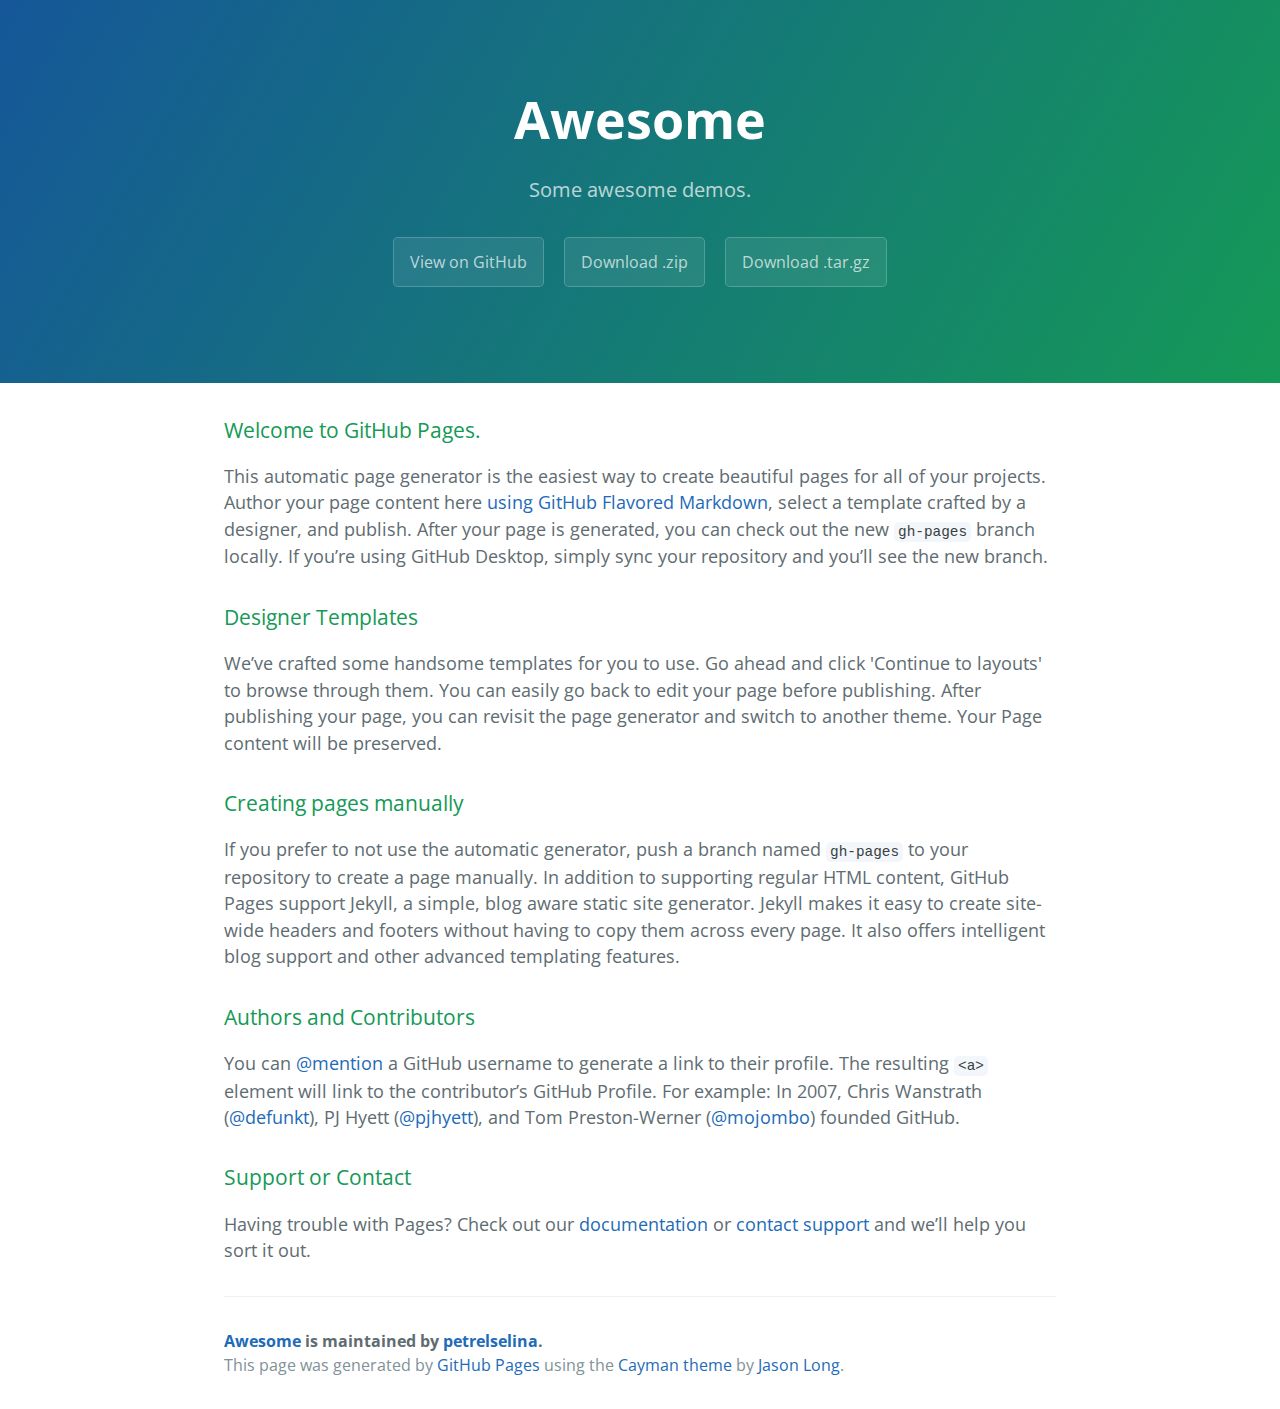
<file: index.html>
<!DOCTYPE html>
<html lang="en-us">
  <head>
    <meta charset="UTF-8">
    <title>Awesome by petrelselina</title>
    <meta name="viewport" content="width=device-width, initial-scale=1">
    <link rel="stylesheet" type="text/css" href="stylesheets/normalize.css" media="screen">
    <link href='https://fonts.googleapis.com/css?family=Open+Sans:400,700' rel='stylesheet' type='text/css'>
    <link rel="stylesheet" type="text/css" href="stylesheets/stylesheet.css" media="screen">
    <link rel="stylesheet" type="text/css" href="stylesheets/github-light.css" media="screen">
  </head>
  <body>
    <section class="page-header">
      <h1 class="project-name">Awesome</h1>
      <h2 class="project-tagline">Some awesome demos.</h2>
      <a href="https://github.com/petrelselina/awesome" class="btn">View on GitHub</a>
      <a href="https://github.com/petrelselina/awesome/zipball/master" class="btn">Download .zip</a>
      <a href="https://github.com/petrelselina/awesome/tarball/master" class="btn">Download .tar.gz</a>
    </section>

    <section class="main-content">
      <h3>
<a id="welcome-to-github-pages" class="anchor" href="#welcome-to-github-pages" aria-hidden="true"><span aria-hidden="true" class="octicon octicon-link"></span></a>Welcome to GitHub Pages.</h3>

<p>This automatic page generator is the easiest way to create beautiful pages for all of your projects. Author your page content here <a href="https://guides.github.com/features/mastering-markdown/">using GitHub Flavored Markdown</a>, select a template crafted by a designer, and publish. After your page is generated, you can check out the new <code>gh-pages</code> branch locally. If you’re using GitHub Desktop, simply sync your repository and you’ll see the new branch.</p>

<h3>
<a id="designer-templates" class="anchor" href="#designer-templates" aria-hidden="true"><span aria-hidden="true" class="octicon octicon-link"></span></a>Designer Templates</h3>

<p>We’ve crafted some handsome templates for you to use. Go ahead and click 'Continue to layouts' to browse through them. You can easily go back to edit your page before publishing. After publishing your page, you can revisit the page generator and switch to another theme. Your Page content will be preserved.</p>

<h3>
<a id="creating-pages-manually" class="anchor" href="#creating-pages-manually" aria-hidden="true"><span aria-hidden="true" class="octicon octicon-link"></span></a>Creating pages manually</h3>

<p>If you prefer to not use the automatic generator, push a branch named <code>gh-pages</code> to your repository to create a page manually. In addition to supporting regular HTML content, GitHub Pages support Jekyll, a simple, blog aware static site generator. Jekyll makes it easy to create site-wide headers and footers without having to copy them across every page. It also offers intelligent blog support and other advanced templating features.</p>

<h3>
<a id="authors-and-contributors" class="anchor" href="#authors-and-contributors" aria-hidden="true"><span aria-hidden="true" class="octicon octicon-link"></span></a>Authors and Contributors</h3>

<p>You can <a href="https://help.github.com/articles/basic-writing-and-formatting-syntax/#mentioning-users-and-teams" class="user-mention">@mention</a> a GitHub username to generate a link to their profile. The resulting <code>&lt;a&gt;</code> element will link to the contributor’s GitHub Profile. For example: In 2007, Chris Wanstrath (<a href="https://github.com/defunkt" class="user-mention">@defunkt</a>), PJ Hyett (<a href="https://github.com/pjhyett" class="user-mention">@pjhyett</a>), and Tom Preston-Werner (<a href="https://github.com/mojombo" class="user-mention">@mojombo</a>) founded GitHub.</p>

<h3>
<a id="support-or-contact" class="anchor" href="#support-or-contact" aria-hidden="true"><span aria-hidden="true" class="octicon octicon-link"></span></a>Support or Contact</h3>

<p>Having trouble with Pages? Check out our <a href="https://help.github.com/pages">documentation</a> or <a href="https://github.com/contact">contact support</a> and we’ll help you sort it out.</p>

      <footer class="site-footer">
        <span class="site-footer-owner"><a href="https://github.com/petrelselina/awesome">Awesome</a> is maintained by <a href="https://github.com/petrelselina">petrelselina</a>.</span>

        <span class="site-footer-credits">This page was generated by <a href="https://pages.github.com">GitHub Pages</a> using the <a href="https://github.com/jasonlong/cayman-theme">Cayman theme</a> by <a href="https://twitter.com/jasonlong">Jason Long</a>.</span>
      </footer>

    </section>

  
  </body>
</html>
</file>
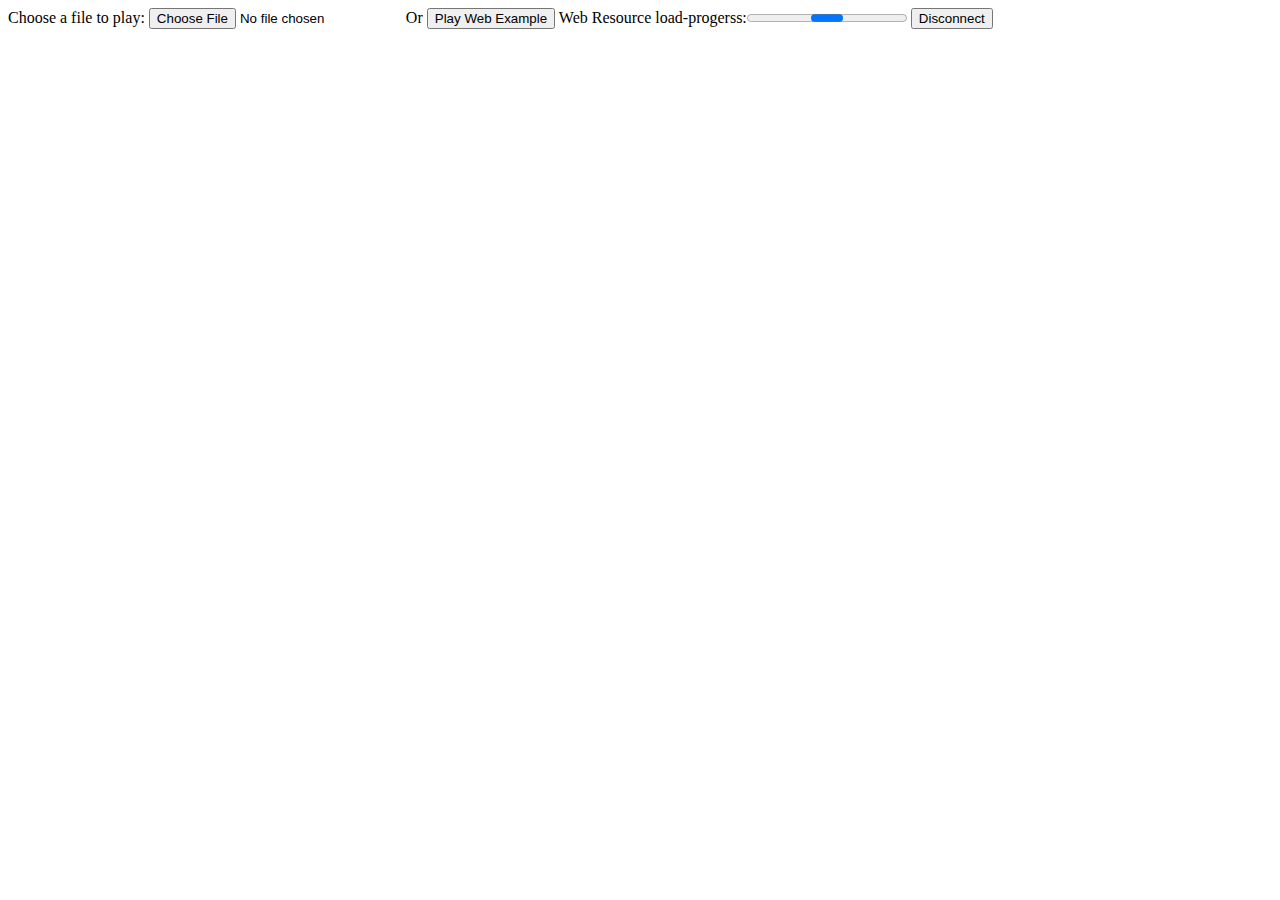
<file: Demos/audio_analyzer/index.html>
<!DOCTYPE html>
<html lang="en">
<head>
    <meta charset="UTF-8">
    <title></title>
    <style>
        .level{
            width: 8px;
            height: 300px;
            transform: translateX(300px);
            display: block;
        }
        .head{
            width: 8px;
            height: 5px;
            margin-bottom: 5px;
            transition: all linear 0.2s;
            display: block;
        }
        .levelWrapper{
            width: 8px;
            margin-left: 2px;
            height: 320px;
            display: inline-block;
        }
        #stage{
            height: 315px;
            overflow: hidden;
            position: relative;
            display: block;
            flex-wrap: wrap-reverse;
        }
    </style>
</head>
<body>
<div class="control-container">
    <label>Choose a file to play:</label>
    <input type="file" id="localRes"/>
    <label>Or</label>
    <button onclick="ctx.initWebResource()">Play Web Example</button>
    <label>Web Resource load-progerss:</label><progress id="progress"></progress>
    <button onclick="ctx.disconnect()">Disconnect</button>
</div>
<div id="stage"></div>
<script src="app.js"></script>
</body>
</html>
</file>
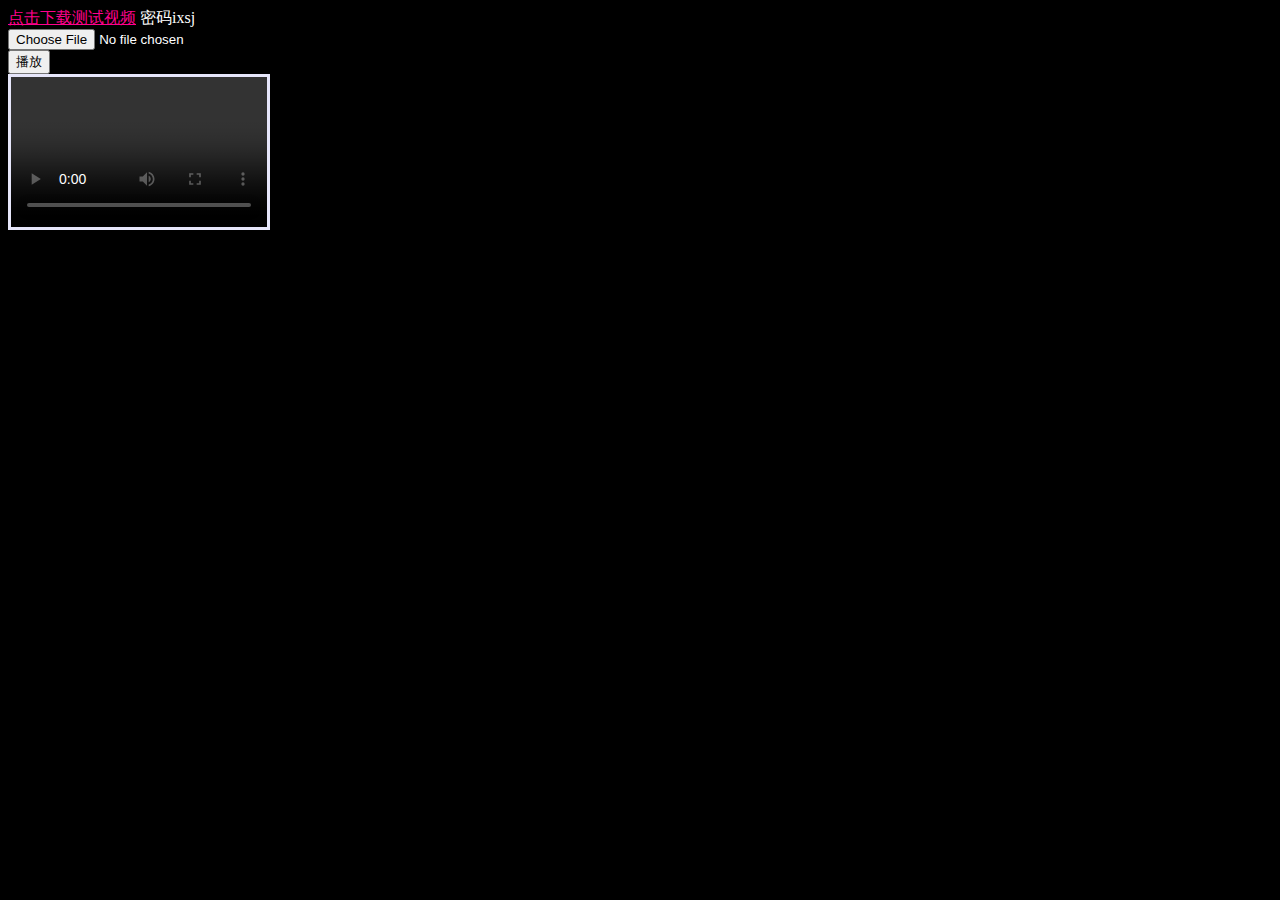
<file: Demos/char_video.html>
<!DOCTYPE html>
<html>
<head lang="en">
    <meta charset="UTF-8">
    <meta name="viewport" content="width=device-width, initial-scale=1, maximum-scale=1, user-scalable=no"/>
    <title>Char Video</title>
    <style>
        html, body {
            width: 100%;
            background-color: black;
            color: white;
        }

        video {
            border: solid lavender;
            margin: auto;
            position: relative;
            top: 0;
            left: 0;
            width: 20%;
        }

        #stage {
            margin: auto;
            position: absolute;
            top: 0;
            left: 20%;
            right: 0;
            width: 80%;
            font-family: Courier New;
            font-size: 14px;
            line-height: 9px;
            color: #ff008d;
        }

        #stage img {
            width: 100%;
            height: 100%;
        }
        a{
            color: #ff008d;
        }
    </style>
    <script src="res/pic_to_chars.js"></script>
</head>
<body>
<a href="http://pan.baidu.com/s/1qWW5mhA" target="_blank">点击下载测试视频</a>&nbsp;密码ixsj<br>
<input type="file" id="file">
<br>
<button id="play" type="button" onclick="play()">播放</button>
<br>
<video controls="controls">

</video>
<!--<div id="stage"></div>-->
<pre id="stage"></pre>
<script type="text/javascript">
    var interval, video = document.getElementsByTagName("video")[0],
            stage = document.getElementById("stage"),
            canvas = document.createElement("canvas"),
            captureImage = function () {
                var ctx;
                canvas.width = video.videoWidth;
                canvas.height = video.videoHeight;
                if (canvas.width) {
                    ctx = canvas.getContext('2d');
                    ctx.clearRect(0, 0, canvas.width, canvas.height);
                    ctx.drawImage(video, 0, 0, canvas.width, canvas.height);
                    stage.innerText = toChars(ctx, canvas.width, canvas.height, 100);
                }
            },
            beginCapture = function () {
                endCapture();
                interval = setInterval(function () {
                    captureImage(1)
                }, 100);
            },
            endCapture = function () {
                if (interval) {
                    clearInterval(interval);
                }
            },
            play = function () {
                var file = document.getElementById('file').files[0];
                var url = URL.createObjectURL(file);
                if (!file) {
                    alert("请先选择文件");
                }
                console.log(url);
                video.src = url;
                video.play();
            };
    video.addEventListener("play", beginCapture);
    video.addEventListener("pause", endCapture);
    video.addEventListener("ended", endCapture);
    video.addEventListener("playing", beginCapture);
</script>

</body>
</html>
</file>
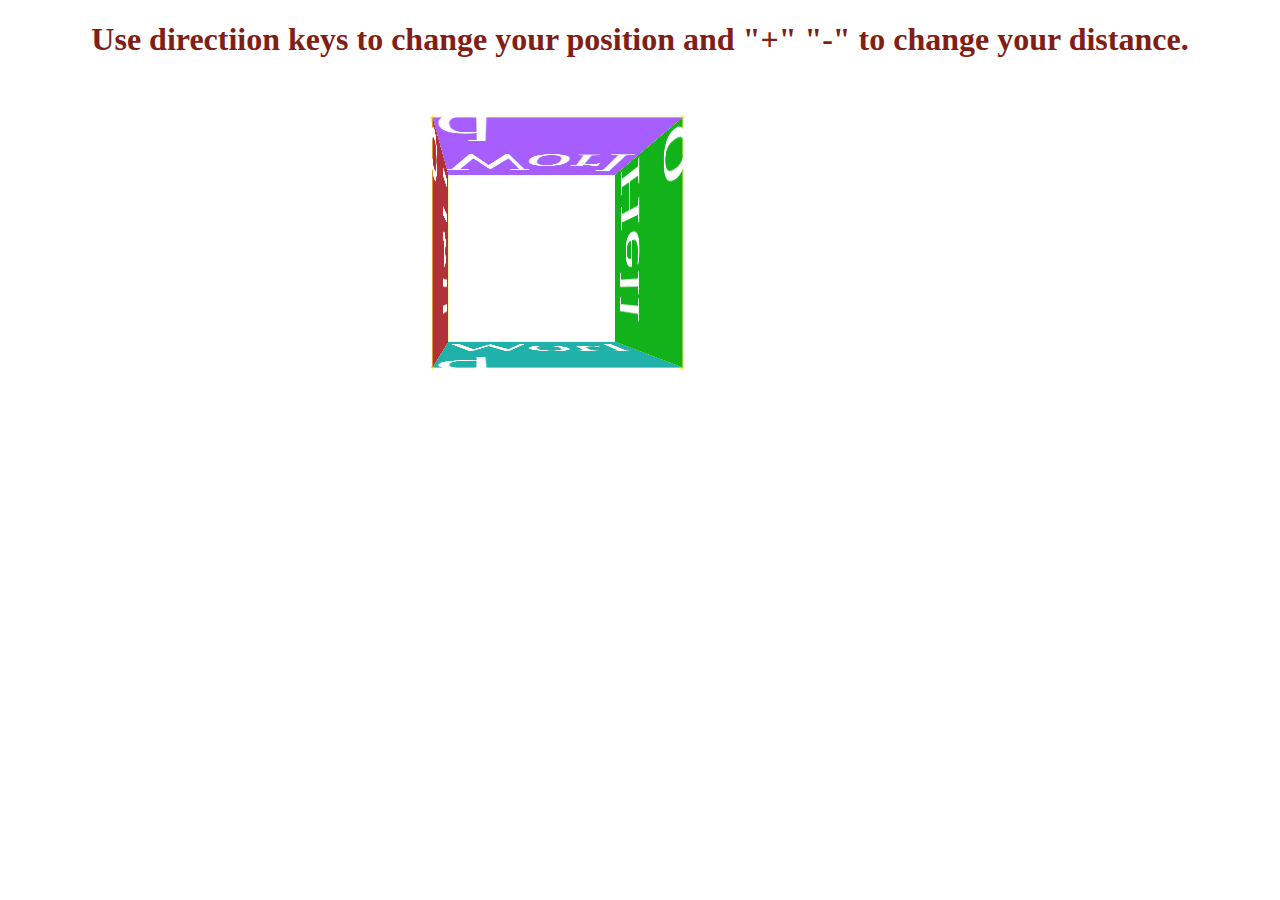
<file: Demos/css3_3d_transform.html>
<!DOCTYPE html>
<html>
<head lang="en">
    <meta charset="UTF-8">
    <title>Web 3D 入门</title>
</head>
<style>
    .stage {
        position: absolute;
        left: 50%;
        top: 50%;
        margin: -200px -200px;
        width: 400px;
        height: 400px;
        perspective: 500px;
        perspective-origin: 10% 10%;
    }

    .container {
        transform-style: preserve-3d;
    }

    .container div {
        position: absolute;
        width: 200px;
        height: 200px;
        color: white;
        border: solid #ffef4c 2px;
        font-size: 100px;
        word-break: break-all;
    }

    .description {
        text-align: center;
        color: #7e2015;
    }

    #floor {
        transform: rotateX(90deg);
        background-color: lightseagreen;
    }

    #wall_left {
        transform: translateX(-100px) translateY(-100px) rotateX(90deg) rotateY(90deg);
        background-color: #b23239;
    }

    #wall_right {
        transform: translateX(100px) translateY(-100px) rotateX(90deg) rotateY(90deg);
        background-color: #12b21b;
    }

    #top {
        transform: translateY(-200px) rotateX(90deg);
        background-color: #a65efe;
    }
</style>
<body>
<div class="description">
    <h1>Use directiion keys to change your position and "+" "-" to change your distance.</h1>
</div>

<div class="stage">
    <div class="container">
        <div id="wall_left">Hello</div>
        <div id="floor">World</div>
        <div id="wall_right">Hello</div>
        <div id="top">World</div>
    </div>
</div>
<script>
    var LEFT = 37, RIGHT = 39, UP = 38, DOWN = 40, PLUS = 187, MINUS = 189,
            container = Q(".stage")[0],
            perspective = 500, originX = 10, originY = 10;
    document.addEventListener("keydown", function (event) {
        switch (event.keyCode) {
            case LEFT:
                originX -= 10;
                break;
            case RIGHT:
                originX += 10;
                break;
            case UP:
                originY -= 10;
                break;
            case DOWN:
                originY += 10;
                break;
            case PLUS:
                perspective -= 50;
                break;
            case MINUS:
                perspective += 50;
        }
        perspective = perspective < 50 ? 50 : perspective;
        container.style.perspective = perspective + "px";
        container.style["perspective-origin"] = originX + "% " + originY + "%";
    });

    function Q(selector) {
        if (selector.charAt(0) == "#") {
            return document.getElementById(selector.slice(1, selector.length));
        }
        if (selector.charAt(0) == ".") {
            return document.getElementsByClassName(selector.slice(1, selector.length));
        }
    }
</script>
</body>
</html>
</file>
<file: stylesheets/stylesheet.css>
* {
  box-sizing: border-box; }

body {
  padding: 0;
  margin: 0;
  font-family: "Open Sans", "Helvetica Neue", Helvetica, Arial, sans-serif;
  font-size: 16px;
  line-height: 1.5;
  color: #606c71; }

a {
  color: #1e6bb8;
  text-decoration: none; }
  a:hover {
    text-decoration: underline; }

.btn {
  display: inline-block;
  margin-bottom: 1rem;
  color: rgba(255, 255, 255, 0.7);
  background-color: rgba(255, 255, 255, 0.08);
  border-color: rgba(255, 255, 255, 0.2);
  border-style: solid;
  border-width: 1px;
  border-radius: 0.3rem;
  transition: color 0.2s, background-color 0.2s, border-color 0.2s; }
  .btn + .btn {
    margin-left: 1rem; }

.btn:hover {
  color: rgba(255, 255, 255, 0.8);
  text-decoration: none;
  background-color: rgba(255, 255, 255, 0.2);
  border-color: rgba(255, 255, 255, 0.3); }

@media screen and (min-width: 64em) {
  .btn {
    padding: 0.75rem 1rem; } }

@media screen and (min-width: 42em) and (max-width: 64em) {
  .btn {
    padding: 0.6rem 0.9rem;
    font-size: 0.9rem; } }

@media screen and (max-width: 42em) {
  .btn {
    display: block;
    width: 100%;
    padding: 0.75rem;
    font-size: 0.9rem; }
    .btn + .btn {
      margin-top: 1rem;
      margin-left: 0; } }

.page-header {
  color: #fff;
  text-align: center;
  background-color: #159957;
  background-image: linear-gradient(120deg, #155799, #159957); }

@media screen and (min-width: 64em) {
  .page-header {
    padding: 5rem 6rem; } }

@media screen and (min-width: 42em) and (max-width: 64em) {
  .page-header {
    padding: 3rem 4rem; } }

@media screen and (max-width: 42em) {
  .page-header {
    padding: 2rem 1rem; } }

.project-name {
  margin-top: 0;
  margin-bottom: 0.1rem; }

@media screen and (min-width: 64em) {
  .project-name {
    font-size: 3.25rem; } }

@media screen and (min-width: 42em) and (max-width: 64em) {
  .project-name {
    font-size: 2.25rem; } }

@media screen and (max-width: 42em) {
  .project-name {
    font-size: 1.75rem; } }

.project-tagline {
  margin-bottom: 2rem;
  font-weight: normal;
  opacity: 0.7; }

@media screen and (min-width: 64em) {
  .project-tagline {
    font-size: 1.25rem; } }

@media screen and (min-width: 42em) and (max-width: 64em) {
  .project-tagline {
    font-size: 1.15rem; } }

@media screen and (max-width: 42em) {
  .project-tagline {
    font-size: 1rem; } }

.main-content :first-child {
  margin-top: 0; }
.main-content img {
  max-width: 100%; }
.main-content h1, .main-content h2, .main-content h3, .main-content h4, .main-content h5, .main-content h6 {
  margin-top: 2rem;
  margin-bottom: 1rem;
  font-weight: normal;
  color: #159957; }
.main-content p {
  margin-bottom: 1em; }
.main-content code {
  padding: 2px 4px;
  font-family: Consolas, "Liberation Mono", Menlo, Courier, monospace;
  font-size: 0.9rem;
  color: #383e41;
  background-color: #f3f6fa;
  border-radius: 0.3rem; }
.main-content pre {
  padding: 0.8rem;
  margin-top: 0;
  margin-bottom: 1rem;
  font: 1rem Consolas, "Liberation Mono", Menlo, Courier, monospace;
  color: #567482;
  word-wrap: normal;
  background-color: #f3f6fa;
  border: solid 1px #dce6f0;
  border-radius: 0.3rem; }
  .main-content pre > code {
    padding: 0;
    margin: 0;
    font-size: 0.9rem;
    color: #567482;
    word-break: normal;
    white-space: pre;
    background: transparent;
    border: 0; }
.main-content .highlight {
  margin-bottom: 1rem; }
  .main-content .highlight pre {
    margin-bottom: 0;
    word-break: normal; }
.main-content .highlight pre, .main-content pre {
  padding: 0.8rem;
  overflow: auto;
  font-size: 0.9rem;
  line-height: 1.45;
  border-radius: 0.3rem; }
.main-content pre code, .main-content pre tt {
  display: inline;
  max-width: initial;
  padding: 0;
  margin: 0;
  overflow: initial;
  line-height: inherit;
  word-wrap: normal;
  background-color: transparent;
  border: 0; }
  .main-content pre code:before, .main-content pre code:after, .main-content pre tt:before, .main-content pre tt:after {
    content: normal; }
.main-content ul, .main-content ol {
  margin-top: 0; }
.main-content blockquote {
  padding: 0 1rem;
  margin-left: 0;
  color: #819198;
  border-left: 0.3rem solid #dce6f0; }
  .main-content blockquote > :first-child {
    margin-top: 0; }
  .main-content blockquote > :last-child {
    margin-bottom: 0; }
.main-content table {
  display: block;
  width: 100%;
  overflow: auto;
  word-break: normal;
  word-break: keep-all; }
  .main-content table th {
    font-weight: bold; }
  .main-content table th, .main-content table td {
    padding: 0.5rem 1rem;
    border: 1px solid #e9ebec; }
.main-content dl {
  padding: 0; }
  .main-content dl dt {
    padding: 0;
    margin-top: 1rem;
    font-size: 1rem;
    font-weight: bold; }
  .main-content dl dd {
    padding: 0;
    margin-bottom: 1rem; }
.main-content hr {
  height: 2px;
  padding: 0;
  margin: 1rem 0;
  background-color: #eff0f1;
  border: 0; }

@media screen and (min-width: 64em) {
  .main-content {
    max-width: 64rem;
    padding: 2rem 6rem;
    margin: 0 auto;
    font-size: 1.1rem; } }

@media screen and (min-width: 42em) and (max-width: 64em) {
  .main-content {
    padding: 2rem 4rem;
    font-size: 1.1rem; } }

@media screen and (max-width: 42em) {
  .main-content {
    padding: 2rem 1rem;
    font-size: 1rem; } }

.site-footer {
  padding-top: 2rem;
  margin-top: 2rem;
  border-top: solid 1px #eff0f1; }

.site-footer-owner {
  display: block;
  font-weight: bold; }

.site-footer-credits {
  color: #819198; }

@media screen and (min-width: 64em) {
  .site-footer {
    font-size: 1rem; } }

@media screen and (min-width: 42em) and (max-width: 64em) {
  .site-footer {
    font-size: 1rem; } }

@media screen and (max-width: 42em) {
  .site-footer {
    font-size: 0.9rem; } }
</file>
<file: stylesheets/github-light.css>
/*
The MIT License (MIT)

Copyright (c) 2015 GitHub, Inc.

Permission is hereby granted, free of charge, to any person obtaining a copy
of this software and associated documentation files (the "Software"), to deal
in the Software without restriction, including without limitation the rights
to use, copy, modify, merge, publish, distribute, sublicense, and/or sell
copies of the Software, and to permit persons to whom the Software is
furnished to do so, subject to the following conditions:

The above copyright notice and this permission notice shall be included in all
copies or substantial portions of the Software.

THE SOFTWARE IS PROVIDED "AS IS", WITHOUT WARRANTY OF ANY KIND, EXPRESS OR
IMPLIED, INCLUDING BUT NOT LIMITED TO THE WARRANTIES OF MERCHANTABILITY,
FITNESS FOR A PARTICULAR PURPOSE AND NONINFRINGEMENT. IN NO EVENT SHALL THE
AUTHORS OR COPYRIGHT HOLDERS BE LIABLE FOR ANY CLAIM, DAMAGES OR OTHER
LIABILITY, WHETHER IN AN ACTION OF CONTRACT, TORT OR OTHERWISE, ARISING FROM,
OUT OF OR IN CONNECTION WITH THE SOFTWARE OR THE USE OR OTHER DEALINGS IN THE
SOFTWARE.

*/

.pl-c /* comment */ {
  color: #969896;
}

.pl-c1      /* constant, markup.raw, meta.diff.header, meta.module-reference, meta.property-name, support, support.constant, support.variable, variable.other.constant */,
.pl-s .pl-v /* string variable */ {
  color: #0086b3;
}

.pl-e  /* entity */,
.pl-en /* entity.name */ {
  color: #795da3;
}

.pl-s .pl-s1 /* string source */,
.pl-smi      /* storage.modifier.import, storage.modifier.package, storage.type.java, variable.other, variable.parameter.function */ {
  color: #333;
}

.pl-ent /* entity.name.tag */ {
  color: #63a35c;
}

.pl-k /* keyword, storage, storage.type */ {
  color: #a71d5d;
}

.pl-pds              /* punctuation.definition.string, string.regexp.character-class */,
.pl-s                /* string */,
.pl-s .pl-pse .pl-s1 /* string punctuation.section.embedded source */,
.pl-sr               /* string.regexp */,
.pl-sr .pl-cce       /* string.regexp constant.character.escape */,
.pl-sr .pl-sra       /* string.regexp string.regexp.arbitrary-repitition */,
.pl-sr .pl-sre       /* string.regexp source.ruby.embedded */ {
  color: #183691;
}

.pl-v /* variable */ {
  color: #ed6a43;
}

.pl-id /* invalid.deprecated */ {
  color: #b52a1d;
}

.pl-ii /* invalid.illegal */ {
  background-color: #b52a1d;
  color: #f8f8f8;
}

.pl-sr .pl-cce /* string.regexp constant.character.escape */ {
  color: #63a35c;
  font-weight: bold;
}

.pl-ml /* markup.list */ {
  color: #693a17;
}

.pl-mh        /* markup.heading */,
.pl-mh .pl-en /* markup.heading entity.name */,
.pl-ms        /* meta.separator */ {
  color: #1d3e81;
  font-weight: bold;
}

.pl-mq /* markup.quote */ {
  color: #008080;
}

.pl-mi /* markup.italic */ {
  color: #333;
  font-style: italic;
}

.pl-mb /* markup.bold */ {
  color: #333;
  font-weight: bold;
}

.pl-md /* markup.deleted, meta.diff.header.from-file */ {
  background-color: #ffecec;
  color: #bd2c00;
}

.pl-mi1 /* markup.inserted, meta.diff.header.to-file */ {
  background-color: #eaffea;
  color: #55a532;
}

.pl-mdr /* meta.diff.range */ {
  color: #795da3;
  font-weight: bold;
}

.pl-mo /* meta.output */ {
  color: #1d3e81;
}
</file>
